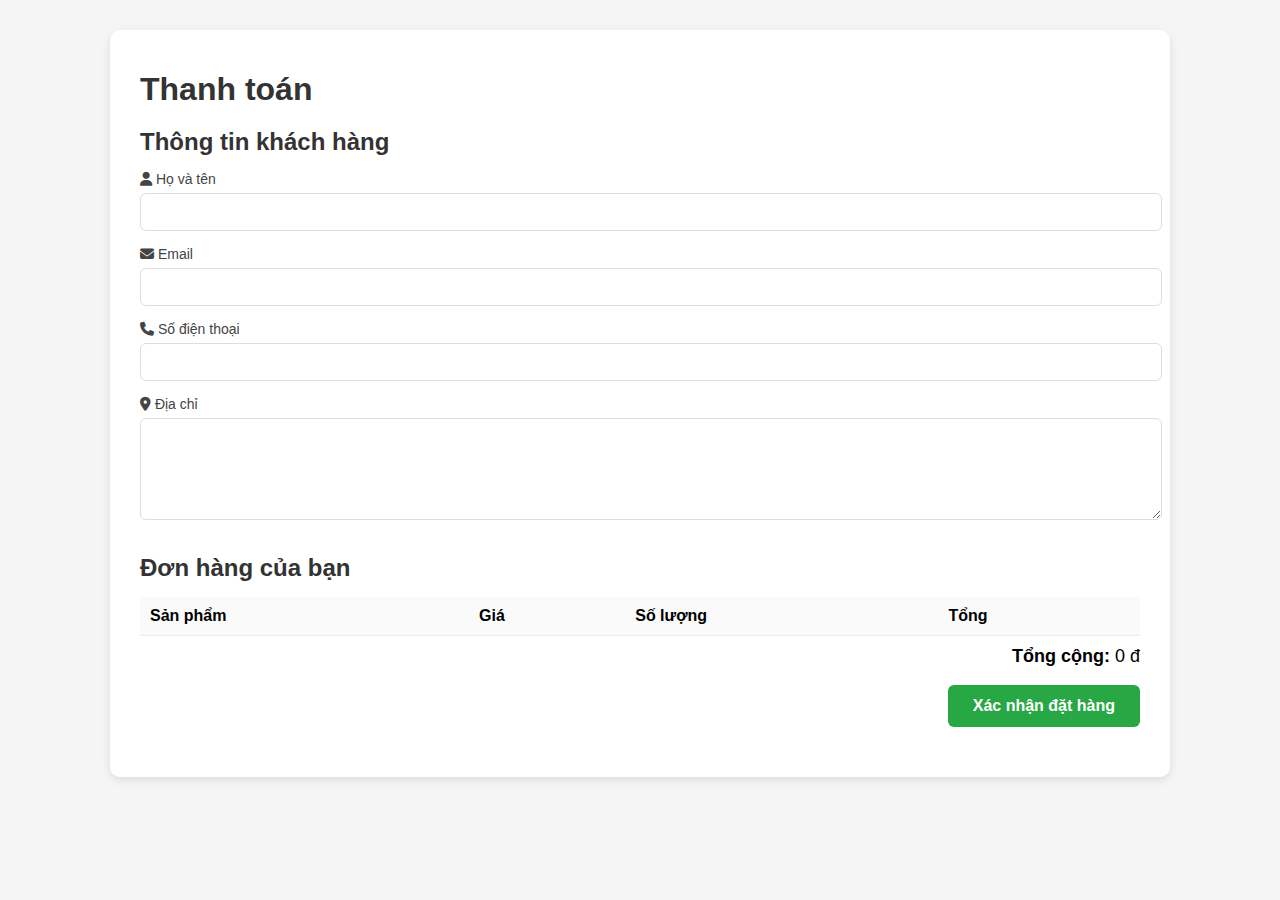
<file: Hethonglaptop/checkout.html>
<!DOCTYPE html>
<html lang="vi">
<head>
  <meta charset="UTF-8">
  <title>Thanh toán</title>
  <link rel="stylesheet" href="css/checkout.css">
  <link rel="stylesheet" href="https://cdnjs.cloudflare.com/ajax/libs/font-awesome/6.5.0/css/all.min.css">
</head>
<body>

<div class="checkout-container">
  <h1>Thanh toán</h1>

  <!-- Form thông tin khách hàng -->
  <div class="customer-info">
    <h2>Thông tin khách hàng</h2>
    <form id="checkout-form">
      <div class="form-group">
        <label for="name"><i class="fas fa-user"></i> Họ và tên</label>
        <input type="text" id="name" required>
      </div>
      <div class="form-group">
        <label for="email"><i class="fas fa-envelope"></i> Email</label>
        <input type="email" id="email" required>
      </div>
      <div class="form-group">
        <label for="phone"><i class="fas fa-phone"></i> Số điện thoại</label>
        <input type="text" id="phone" required>
      </div>
      <div class="form-group">
        <label for="address"><i class="fas fa-map-marker-alt"></i> Địa chỉ</label>
        <textarea id="address" required></textarea>
      </div>
    </form>
  </div>

  <!-- Danh sách sản phẩm -->
  <div class="order-summary">
    <h2>Đơn hàng của bạn</h2>
    <table>
      <thead>
        <tr>
          <th>Sản phẩm</th>
          <th>Giá</th>
          <th>Số lượng</th>
          <th>Tổng</th>
        </tr>
      </thead>
      <tbody id="order-items">
        <!-- JS render sản phẩm -->
      </tbody>
    </table>
    <p class="total"><b>Tổng cộng: </b><span id="order-total">0 đ</span></p>
    <button class="btn-confirm" onclick="confirmOrder()">Xác nhận đặt hàng</button>
  </div>
</div>

<script>
  // Lấy giỏ hàng từ localStorage
  let cart = JSON.parse(localStorage.getItem("cart")) || [];

  const orderItems = document.getElementById("order-items");
  const orderTotal = document.getElementById("order-total");

  function renderOrder(){
    orderItems.innerHTML="";
    let total = 0;
    cart.forEach(item=>{
      let tr = document.createElement("tr");
      tr.innerHTML = `
        <td>${item.name}</td>
        <td>${item.price.toLocaleString()} đ</td>
        <td>${item.qty}</td>
        <td>${(item.price * item.qty).toLocaleString()} đ</td>
      `;
      orderItems.appendChild(tr);
      total += item.price * item.qty;
    });
    orderTotal.textContent = total.toLocaleString()+" đ";
  }

  function confirmOrder(){
    const name = document.getElementById("name").value;
    const email = document.getElementById("email").value;
    const phone = document.getElementById("phone").value;
    const address = document.getElementById("address").value;

    if(!name || !email || !phone || !address){
      alert("Vui lòng điền đầy đủ thông tin!");
      return;
    }

    alert("Đặt hàng thành công! Cảm ơn bạn đã mua sắm tại cửa hàng.");
    localStorage.removeItem("cart"); // Xóa giỏ hàng sau khi đặt
    window.location.href = "index.html"; // Quay về trang chủ
  }

  renderOrder();
</script>

</body>
</html>
</file>
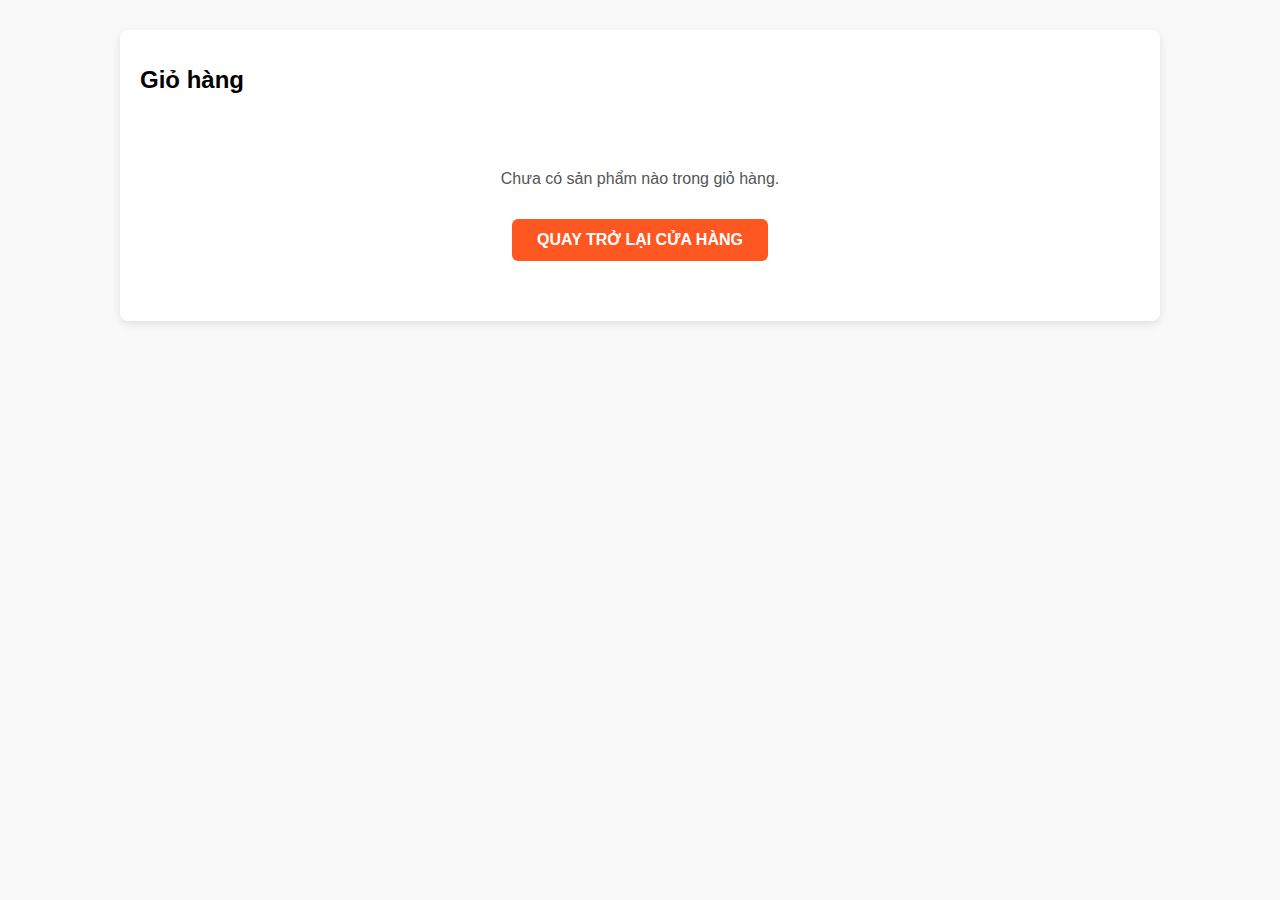
<file: Hethonglaptop/giohang.html>
<!DOCTYPE html>
<html lang="vi">
<head>
  <meta charset="UTF-8">
  <title>Giỏ hàng</title>
  <link rel="stylesheet" href="css/giohang.css">
  <link rel="stylesheet" href="https://cdnjs.cloudflare.com/ajax/libs/font-awesome/6.5.0/css/all.min.css">
</head>
<body>

<div class="cart-container">
  <h1>Giỏ hàng</h1>

  <!-- Nếu giỏ trống -->
  <div class="cart-empty" id="cart-empty">
    <p>Chưa có sản phẩm nào trong giỏ hàng.</p>
    <a href="index.html" class="btn-back">QUAY TRỞ LẠI CỬA HÀNG</a>
  </div>

  <!-- Nếu có sản phẩm -->
  <div class="cart-table" id="cart-table" style="display:none;">
    <table>
      <thead>
        <tr>
          <th>Sản phẩm</th>
          <th>Giá</th>
          <th>Số lượng</th>
          <th>Tổng</th>
          <th></th>
        </tr>
      </thead>
      <tbody id="cart-items">
        <!-- JS sẽ render sản phẩm -->
      </tbody>
    </table>

    <div class="cart-summary">
  <p><b>Tổng cộng:</b> <span id="cart-total">0 đ</span></p>
  <div class="cart-actions">
    <a href="index.html" class="btn-back-home">⬅ Quay lại Trang chủ</a>
    <button class="btn-checkout">Thanh toán</button>
  </div>
</div>
  </div>
</div>

<script>
  // Lấy giỏ hàng từ localStorage (nếu chưa có thì là mảng rỗng)
  let cart = JSON.parse(localStorage.getItem("cart")) || [];

  const cartEmpty = document.getElementById("cart-empty");
  const cartTable = document.getElementById("cart-table");
  const cartItems = document.getElementById("cart-items");
  const cartTotal = document.getElementById("cart-total");

  function renderCart(){
    if(cart.length === 0){
      cartEmpty.style.display="block";
      cartTable.style.display="none";
      return;
    }
    cartEmpty.style.display="none";
    cartTable.style.display="block";

    cartItems.innerHTML="";
    let total=0;

    cart.forEach((item,index,img)=>{
      let row=document.createElement("tr");
      row.innerHTML=`
        <td><img src="${item.img}" class="thumb" alt="${item.name}" width="60"></td>

        <td>${item.price.toLocaleString()} đ</td>
        <td>
          <input type="number" min="1" value="${item.qty}" data-index="${index}" class="qty-input">
        </td>
        <td>${(item.price*item.qty).toLocaleString()} đ</td>
        <td><button class="btn-remove" data-index="${index}"><i class="fas fa-trash"></i></button></td>
      `;
      cartItems.appendChild(row);
      total += item.price*item.qty;
    });

    cartTotal.textContent = total.toLocaleString()+" đ";
    localStorage.setItem("cart", JSON.stringify(cart)); // cập nhật localStorage
  }

  // Xử lý sự kiện thay đổi số lượng
  document.addEventListener("change", function(e){
    if(e.target.classList.contains("qty-input")){
      let i = e.target.dataset.index;
      cart[i].qty = parseInt(e.target.value);
      renderCart();
    }
  });

  // Xử lý sự kiện xóa sản phẩm
  document.addEventListener("click", function(e){
    if(e.target.closest(".btn-remove")){
      let i = e.target.closest(".btn-remove").dataset.index;
      cart.splice(i,1);
      renderCart();
    }
  });

  renderCart();
</script>

</body>
</html>
</file>
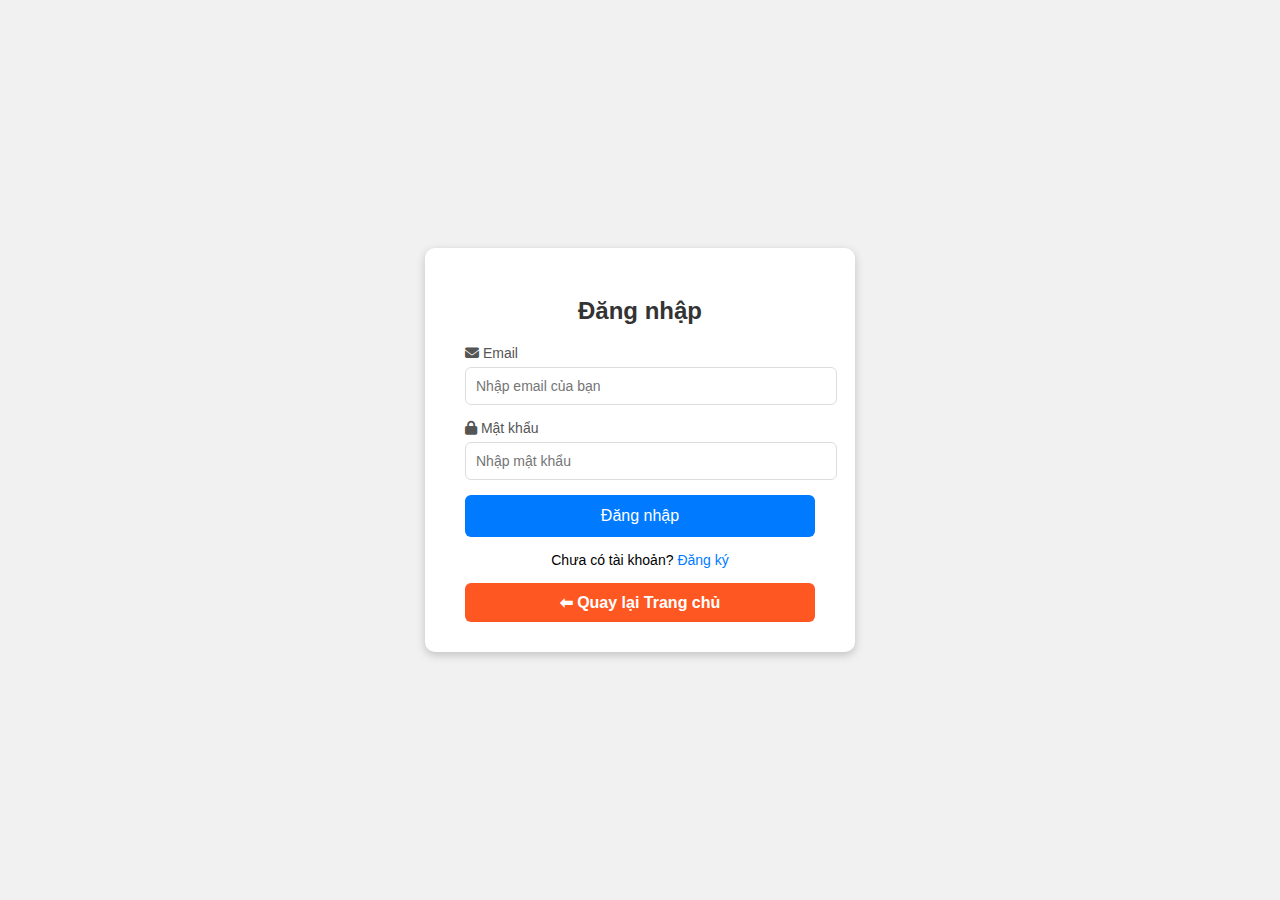
<file: Hethonglaptop/login.html>
<!DOCTYPE html>
<html lang="vi">
<head>
  <meta charset="UTF-8">
  <title>Đăng nhập</title>
  <link rel="stylesheet" href="css/auth.css">
  <link rel="stylesheet" href="https://cdnjs.cloudflare.com/ajax/libs/font-awesome/6.5.0/css/all.min.css">
</head>
<body>

<div class="auth-container">
  <h2>Đăng nhập</h2>
  <form>
    <div class="form-group">
      <label for="email"><i class="fas fa-envelope"></i> Email</label>
      <input type="email" id="email" placeholder="Nhập email của bạn" required>
    </div>
    <div class="form-group">
      <label for="password"><i class="fas fa-lock"></i> Mật khẩu</label>
      <input type="password" id="password" placeholder="Nhập mật khẩu" required>
    </div>
    <button type="submit" class="btn">Đăng nhập</button>
    <p class="switch">Chưa có tài khoản? <a href="register.html">Đăng ký</a></p>
  </form>
   <!-- Nút quay lại -->
  <a href="index.html" class="btn-back-home">⬅ Quay lại Trang chủ</a>
</div>
<script>
  document.querySelector("form").addEventListener("submit", function(e){
    e.preventDefault(); // Ngăn reload form mặc định
    alert("Đăng nhập thành công!");
    window.location.href = "index.html"; // Chuyển về trang chủ
  });
</script>

</body>
</html>
</file>
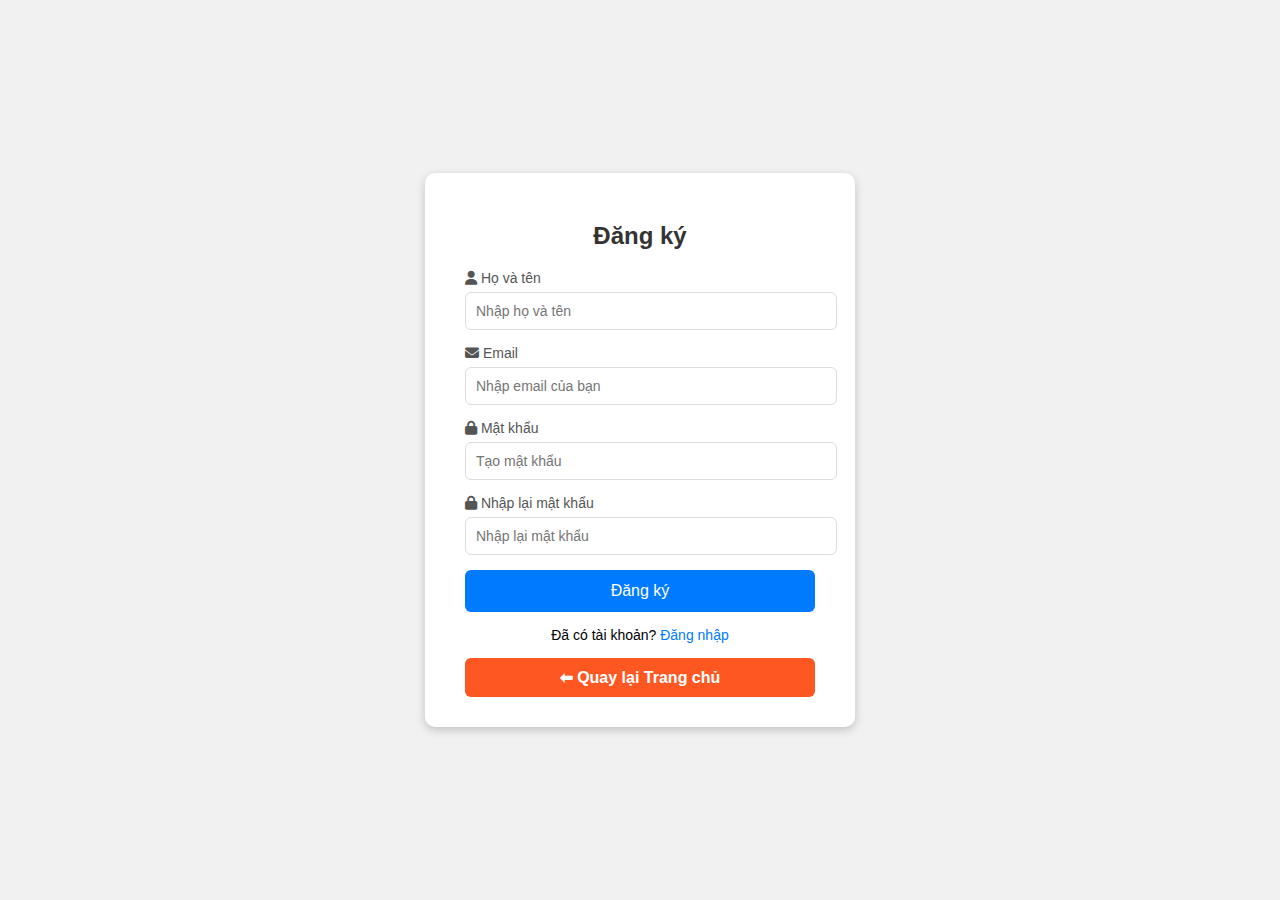
<file: Hethonglaptop/register.html>
<!DOCTYPE html>
<html lang="vi">
<head>
  <meta charset="UTF-8">
  <title>Đăng ký</title>
  <link rel="stylesheet" href="css/auth.css">
  <link rel="stylesheet" href="https://cdnjs.cloudflare.com/ajax/libs/font-awesome/6.5.0/css/all.min.css">
</head>
<body>

<div class="auth-container">
  <h2>Đăng ký</h2>
  <form>
    <div class="form-group">
      <label for="name"><i class="fas fa-user"></i> Họ và tên</label>
      <input type="text" id="name" placeholder="Nhập họ và tên" required>
    </div>
    <div class="form-group">
      <label for="email"><i class="fas fa-envelope"></i> Email</label>
      <input type="email" id="email" placeholder="Nhập email của bạn" required>
    </div>
    <div class="form-group">
      <label for="password"><i class="fas fa-lock"></i> Mật khẩu</label>
      <input type="password" id="password" placeholder="Tạo mật khẩu" required>
    </div>
    <div class="form-group">
      <label for="confirm"><i class="fas fa-lock"></i> Nhập lại mật khẩu</label>
      <input type="password" id="confirm" placeholder="Nhập lại mật khẩu" required>
    </div>
    <button type="submit" class="btn">Đăng ký</button>
    <p class="switch">Đã có tài khoản? <a href="login.html">Đăng nhập</a></p>
  </form>
    <!-- Nút quay lại -->
  <a href="index.html" class="btn-back-home">⬅ Quay lại Trang chủ</a>
</div>
</div>
<script>
  document.querySelector("form").addEventListener("submit", function(e){
    e.preventDefault();
    alert("Đăng ký thành công!");
    window.location.href = "index.html"; 
  });
</script>

</body>
</html>
</file>
<file: Hethonglaptop/css/checkout.css>
body {
  font-family: Arial, sans-serif;
  background: #f5f5f5;
  margin: 0;
  padding: 0;
}

.checkout-container {
  max-width: 1000px;
  margin: 30px auto;
  background: #fff;
  padding: 20px 30px;
  border-radius: 10px;
  box-shadow: 0 3px 10px rgba(0,0,0,0.1);
}

h1, h2 {
  margin-bottom: 15px;
  color: #333;
}

.customer-info, .order-summary {
  margin-bottom: 30px;
}

.form-group {
  margin-bottom: 15px;
}
label {
  display: block;
  margin-bottom: 6px;
  font-size: 14px;
  color: #444;
}
input, textarea {
  width: 100%;
  padding: 10px;
  border: 1px solid #ddd;
  border-radius: 6px;
  font-size: 14px;
}
textarea {
  resize: vertical;
  height: 80px;
}

table {
  width: 100%;
  border-collapse: collapse;
}
th, td {
  border-bottom: 1px solid #eee;
  padding: 10px;
  text-align: left;
}
th {
  background: #fafafa;
}

.total {
  font-size: 18px;
  text-align: right;
  margin-top: 10px;
}

.btn-confirm {
  display: block;
  margin-left: auto;
  padding: 12px 25px;
  background: #28a745;
  color: white;
  border: none;
  border-radius: 6px;
  font-size: 16px;
  font-weight: bold;
  cursor: pointer;
}
.btn-confirm:hover {
  background: #218838;
}
</file>
<file: Hethonglaptop/css/giohang.css>
body {
  font-family: Arial, sans-serif;
  background: #f9f9f9;
  margin: 0;
  padding: 0;
}

.cart-container {
  max-width: 1000px;
  margin: 30px auto;
  background: #fff;
  padding: 20px;
  border-radius: 8px;
  box-shadow: 0 3px 10px rgba(0,0,0,0.1);
}

.cart-container h1 {
  margin-bottom: 20px;
  font-size: 24px;
}

.cart-empty {
  text-align: center;
  padding: 40px;
  font-size: 16px;
  color: #555;
}

.btn-back {
  display: inline-block;
  margin-top: 15px;
  padding: 12px 25px;
  background: #ff5722;
  color: #fff;
  text-decoration: none;
  border-radius: 6px;
  font-weight: bold;
}
.btn-back:hover {
  opacity: 0.9;
}

.cart-table table {
  width: 100%;
  border-collapse: collapse;
}
.cart-table th, .cart-table td {
  border-bottom: 1px solid #eee;
  padding: 12px;
  text-align: left;
}
.cart-table th {
  background: #f5f5f5;
}
.thumb {
  width: 60px;
  margin-right: 10px;
  vertical-align: middle;
  border: 1px solid #ddd;
  border-radius: 4px;
}

.qty-input {
  width: 60px;
  padding: 6px;
  border: 1px solid #ccc;
  border-radius: 4px;
}

.btn-remove {
  background: #e53935;
  border: none;
  color: white;
  padding: 6px 10px;
  border-radius: 4px;
  cursor: pointer;
}
.btn-remove:hover {
  opacity: 0.8;
}

.cart-summary {
  text-align: right;
  margin-top: 20px;
}
.cart-summary p {
  font-size: 18px;
  margin-bottom: 10px;
}
.btn-checkout {
  padding: 12px 25px;
  background: #4caf50;
  color: #fff;
  border: none;
  border-radius: 6px;
  font-weight: bold;
  cursor: pointer;
}
.btn-checkout:hover {
  opacity: 0.9;
}
.cart-actions {
  display: flex;
  justify-content: space-between;
  align-items: center;
  margin-top: 15px;
}

.btn-back-home {
  background: #ff5722;
  color: #fff;
  padding: 10px 20px;
  border-radius: 6px;
  text-decoration: none;
  font-weight: bold;
  transition: 0.3s;
}
.btn-back-home:hover {
  background: #e64a19;
}

.btn-checkout {
  padding: 12px 25px;
  background: #4caf50;
  color: #fff;
  border: none;
  border-radius: 6px;
  font-weight: bold;
  cursor: pointer;
}
.btn-checkout:hover {
  background: #388e3c;
}
</file>
<file: Hethonglaptop/css/auth.css>
body {
  font-family: Arial, sans-serif;
  background: #f1f1f1;
  display: flex;
  justify-content: center;
  align-items: center;
  height: 100vh;
  margin: 0;
}

.auth-container {
  background: #fff;
  padding: 30px 40px;
  border-radius: 10px;
  box-shadow: 0 3px 10px rgba(0,0,0,0.2);
  width: 350px;
}

.auth-container h2 {
  text-align: center;
  margin-bottom: 20px;
  color: #333;
}

.form-group {
  margin-bottom: 15px;
}

label {
  display: block;
  font-size: 14px;
  margin-bottom: 6px;
  color: #555;
}

input {
  width: 100%;
  padding: 10px;
  border: 1px solid #ddd;
  border-radius: 6px;
  font-size: 14px;
}

input:focus {
  outline: none;
  border-color: #007bff;
}

.btn {
  width: 100%;
  background: #007bff;
  color: #fff;
  padding: 12px;
  border: none;
  border-radius: 6px;
  font-size: 16px;
  cursor: pointer;
}

.btn:hover {
  background: #0056b3;
}

.switch {
  text-align: center;
  margin-top: 15px;
  font-size: 14px;
}

.switch a {
  color: #007bff;
  text-decoration: none;
}

.switch a:hover {
  text-decoration: underline;
}
.btn-back-home {
  display: block;
  margin-top: 15px;
  text-align: center;
  padding: 10px;
  background: #ff5722;
  color: #fff;
  border-radius: 6px;
  text-decoration: none;
  font-weight: bold;
  transition: 0.3s;
}
.btn-back-home:hover {
  background: #e64a19;
}
</file>
